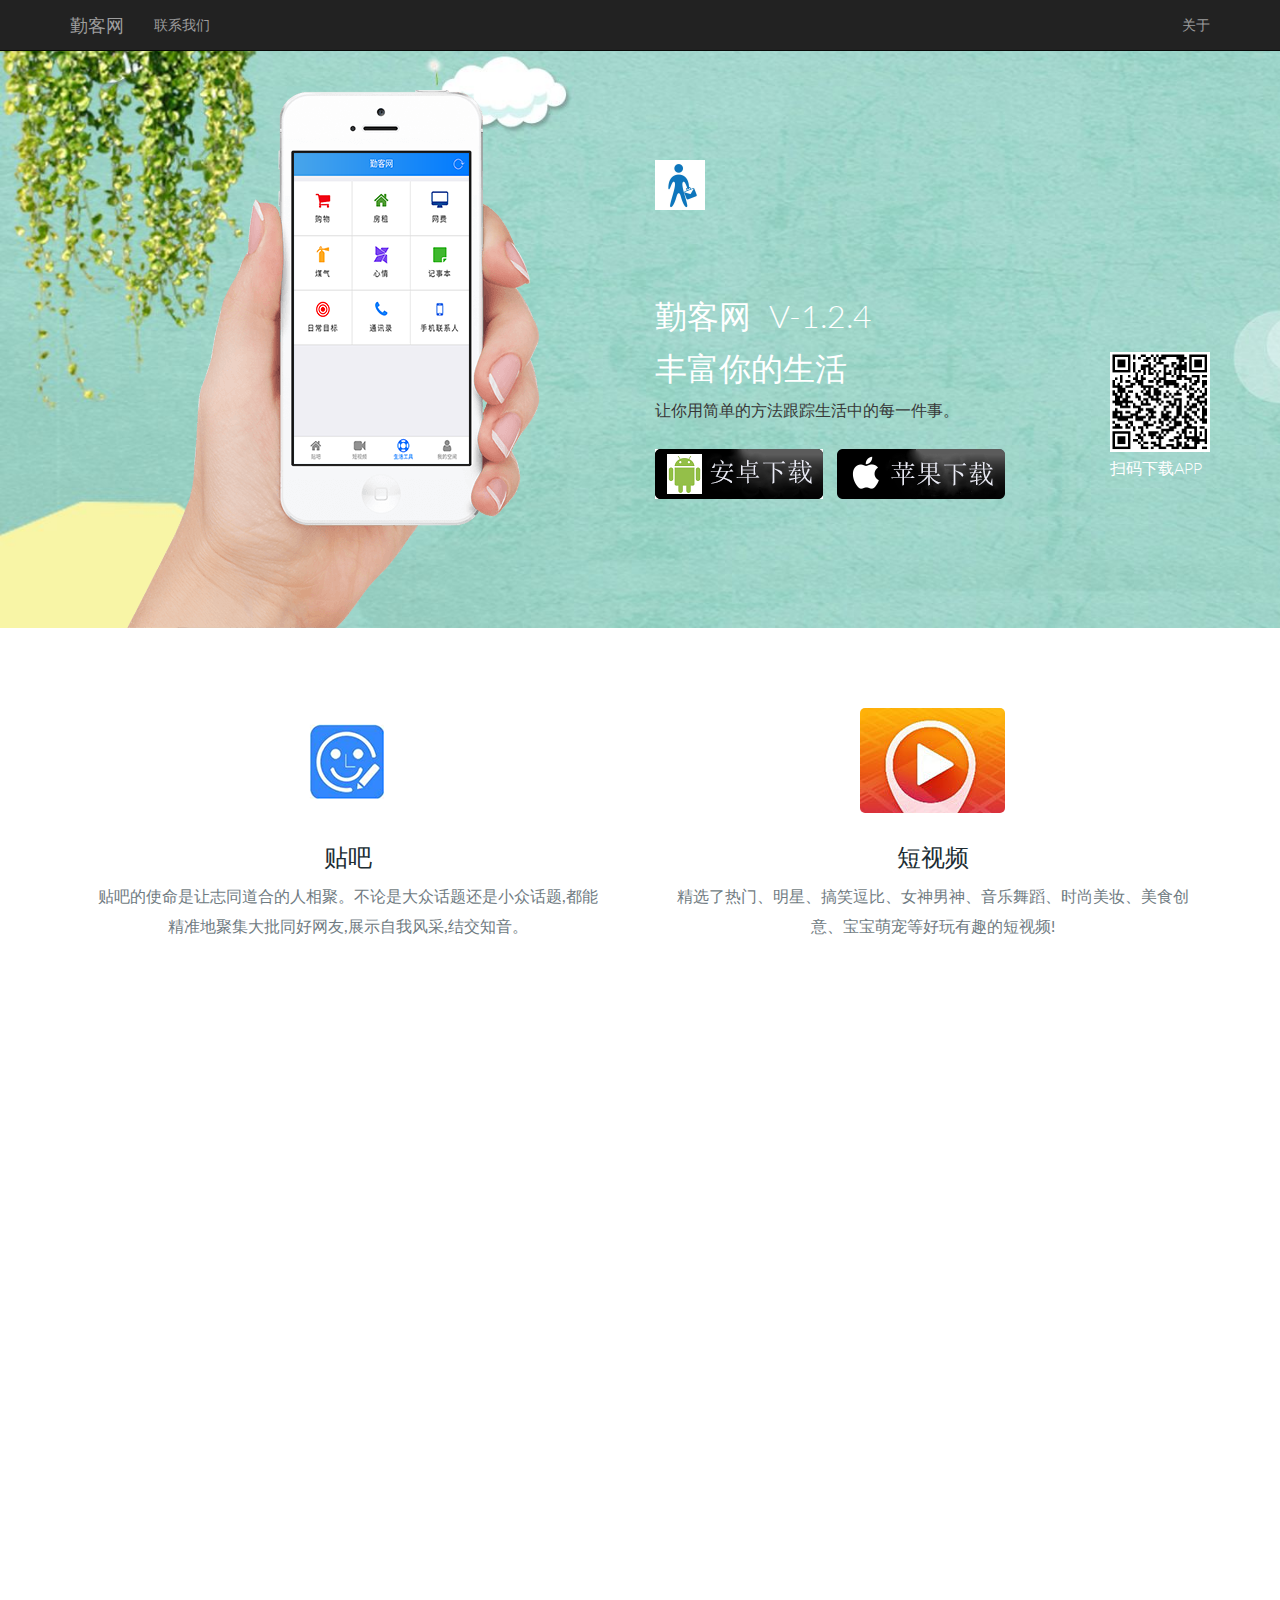
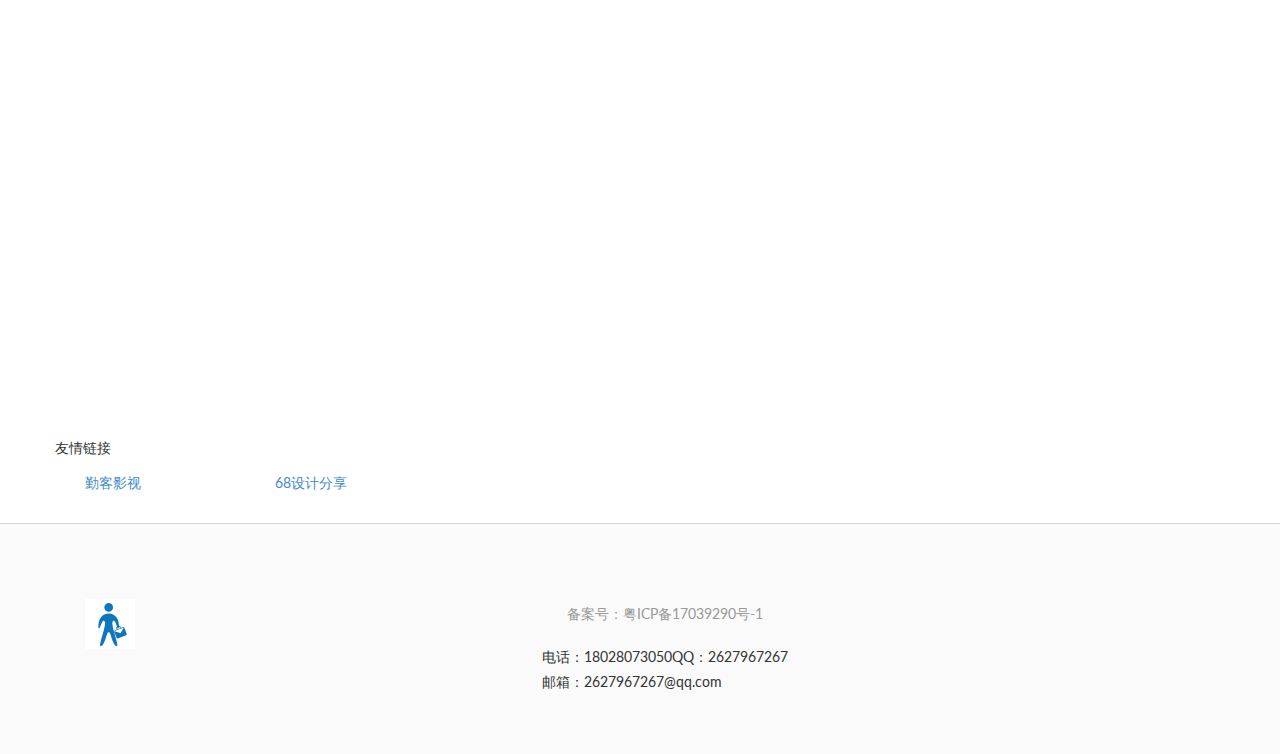
<file: target/classes/static/index.html>
<!--
	开发者：勤客网
	开发日期：2017年7月29日
	联系方式：QQ2627967267   邮箱：2627967267@qq.com
-->
<!DOCTYPE html>
<html class="no-js">
    <head>
        <meta charset="utf-8">
        <meta http-equiv="X-UA-Compatible" content="IE=edge">
        <title>勤客网-中国领先的在线贴吧、视频媒体平台、纪实工具,发表贴吧、海量高清视频在线观看</title>
		<meta name="Keywords" content="勤客,勤客网,app,app下载,贴吧,视频,短视频,发帖,交流,论坛,交友,购物,房租,网费,煤气,心情,记事本,日常目标,通讯录,手机联系人,纪实,事迹,动态,新闻,生活,工具,实用工具,生活工具,笔记本,实时记录,备忘录">
		<meta name="Description" content="勤客网">
        <meta name="viewport" content="width=device-width, initial-scale=1">
        <!-- CSS -->
<link rel="shortcut icon" href="images/logo.png" type="image/x-icon">
        <link rel="stylesheet" href="css/bootstrap.min.css">
        <link rel="stylesheet" href="css/font-awesome.min.css">
        <link rel="stylesheet" href="css/owl.carousel.css">
        <link rel="stylesheet" href="css/owl.theme.css">
        <link rel="stylesheet" href="css/animate.css">
        <link rel="stylesheet" href="css/main.css">
        <link rel="stylesheet" href="css/responsive.css">
        

        <!-- Js -->
        <script src="js/vendor/modernizr-2.6.2.min.js"></script>
        <script src="js/jquery.min.js"></script>
        <script>window.jQuery || document.write('<script src="js/vendor/jquery-1.10.2.min.js"><\/script>')</script>
        <script src="js/bootstrap.min.js"></script>
        <script src="js/owl.carousel.min.js"></script>
        <script src="js/wow.min.js"></script>
        <script src="js/main.js"></script>
        <script>
         new WOW(
            ).init();
        </script>
    </head>
    <body>
  <div class="navbar navbar-inverse navbar-fixed-top">
    <div class="container">
      <div class="navbar-header">
        <button class="navbar-toggle collapsed" type="button" data-toggle="collapse" data-target=".navbar-collapse">
          <span class="sr-only">Toggle navigation</span>
          <span class="icon-bar"></span>
          <span class="icon-bar"></span>
          <span class="icon-bar"></span>
        </button>
        <a class="navbar-brand hidden-sm" href="http://www.qinkew.com">勤客网</a>
      </div>
      <div class="navbar-collapse collapse" role="navigation">
        <ul class="nav navbar-nav">
          <li><a href="#footer">联系我们</a></li>
        </ul>
        <ul class="nav navbar-nav navbar-right hidden-sm">
          <li><a href="#footer">关于</a></li>
        </ul>
      </div>
    </div>
  </div>
    <header>
        <div class="container">
            <div class="row">
                <div class="col-md-6 col-sm-6" style="padding-right:100px">
                    <div class="app-showcase wow fadeInDown" data-wow-delay=".5s">
                        <img src="images/iphone.png" alt="">
                    </div>
                    
                </div>
                <div class="col-md-6 col-sm-6">
                    <div class="block wow fadeInRight" data-wow-delay="1s">
                        <a class="logo" href="#">
                            <img src="images/logo.png" alt="" style="width:50px">
                        </a>
                        <h2>勤客网&nbsp;&nbsp;V-1.2.4</h2>
						<h2>丰富你的生活<div style="float:right;font-size:16px;"><img src="images/saoma.png" style="width:100px;height:100px;" alt="扫码下载"><br>扫码下载APP</div></h2>
                        <p>让你用简单的方法跟踪生活中的每一件事。</p>
                        <div class="download-btn">
                            <a href="Public/apk/affair.apk" class="andriod">
                                <img src="images/andriod-button.png" alt="安卓下载" title="安卓下载">
                            </a>
                            <a href="Public/apk/affair.ipa" class="apple">
                                <img src="images/apple-button.png" alt="苹果下载" title="苹果下载">
                            </a>
                        </div>

                    </div>
                </div>
            </div>
        </div>
    </header>
    <section id="service">
        <div class="container">
            <div class="row">
                <div class="col-md-6 col-sm-6">
                    <div class="block wow fadeInLeft" data-wow-delay=".7s">
                        <img src="images/tieb.png" alt="">
                        <h3>贴吧</h3>
                        <p>
                            贴吧的使命是让志同道合的人相聚。不论是大众话题还是小众话题,都能精准地聚集大批同好网友,展示自我风采,结交知音。
                        </p>
                    </div>
                </div>
                <div class="col-md-6 col-sm-6">
                    <div class="block wow fadeInLeft" data-wow-delay=".8s">
                        <img src="images/dsp.jpg" alt="" style="border-radius:5px">
                        <h3>短视频</h3>
                        <p>
                            精选了热门、明星、搞笑逗比、女神男神、音乐舞蹈、时尚美妆、美食创意、宝宝萌宠等好玩有趣的短视频!
                        </p>
                    </div>
                </div>
            </div>
        </div>
    </section>
    <section id="service">
        <div class="container">
            <div class="row">
                <div class="col-md-12">
                    <div class="title wow pulse" data-wow-delay=".5s">
                        <h2>你生活中实用的工具</h2>
                    </div>
                </div>
            </div>
            <div class="row">
                <div class="col-md-4 col-sm-4">
                    <div class="block wow fadeInLeft" data-wow-delay=".7s">
                        <img src="images/m1.png" alt="随心记录，快速收藏">
                        <h3>随心记录，快速收藏</h3>
                    </div>
                </div>
                <div class="col-md-4 col-sm-4">
                    <div class="block wow fadeInLeft" data-wow-delay=".8s">
                        <img src="images/m2.png" alt="云端同步，用不丢失">
                        <h3>云端同步，不用丢失</h3>
                    </div>
                </div>
                <div class="col-md-4 col-sm-4">
                    <div class="block wow fadeInLeft" data-wow-delay="1.1s">
                        <img src="images/m3.png" alt="保护隐私，协作分享">
                        <h3>保护隐私，协作分享</h3>
                    </div>
                </div>
            </div>
        </div>
    </section>
    <section id="feature">
        <div class="container">
            <div class="row">
                <div class="col-md-12">
                    <div class="title wow pulse" data-wow-delay=".5s">
                        <h2>生活小工具，随时随地记录</h2>
                    </div>
                </div>
            </div>
            <div class="row">
                <div class="col-md-6 col-sm-6">
                    <div class="block">
                        <div class="media wow fadeInDown" data-wow-delay=".5s">
                            <img class="media-object pull-left" src="images/item-1.png" alt="Image">
                            <div class="media-body">
                                <h4 class="media-heading">购物</h4>
                                <p>随手记录购物消费情况，合理的控制每日花费。</p>
                            </div>
                        </div>
                        <div class="media wow fadeInDown" data-wow-delay=".8s">
                                <img class="media-object pull-left" src="images/item-2.png" alt="Image">
                            <div class="media-body">
                                <h4 class="media-heading">房租</h4>
                                <p>时时记录每月房租开销，租期、租金、水电费、租房地址等。</p>
                            </div>
                        </div>
                        <div class="media wow fadeInDown" data-wow-delay="1.1s">
                                <img class="media-object pull-left" src="images/item-3.png" alt="Image">
                            <div class="media-body">
                                <h4 class="media-heading">日常目标</h4>
                                <p>在工作，学习，生活，人际关系上都要有明确的目标。有的人心胸宽广因为他有明确的目标，没有阻碍我的大目标的实现，其他的就是可以理解和宽容的。</p>
                            </div>
                        </div>
                    </div>
                    
                </div>

                <div class="col-md-6 col-sm-6">
                    <div class="block">
                        <div class="media wow fadeInDown" data-wow-delay="1.4s">
                            <img class="media-object pull-left" src="images/item-4.png" alt="Image">
                        <div class="media-body">
                            <h4 class="media-heading">煤气</h4>
                            <p>了解每月煤气用量，结算煤气单据。</p>
                        </div>
                        </div>
                        <div class="media wow fadeInDown" data-wow-delay="1.7s">
                                <img class="media-object pull-left" src="images/item-5.png" alt="Image">
                            <div class="media-body">
                                <h4 class="media-heading">心情</h4>
                                <p>记录生活的点滴，快乐自己平淡的心情，收获属于自己的幸福。</p>
                            </div>
                        </div>
                        <div class="media wow fadeInDown" data-wow-delay="1.9s">
                                <img class="media-object pull-left" src="images/item-6.png" alt="Image">
                            <div class="media-body">
                                <h4 class="media-heading">记事本</h4>
                                <p>不知道这几年你过的如何，估计应该丰富多彩，你一定不甘于平凡的。 其实在我内心深处始终有个结。也许真的是 得不到的永远在骚动。</p>
                            </div>
                        </div>
                    </div>
                    
                </div>
            </div>
        </div>
    </section>
    <section style="margin-bottom:30px;">
        <div class="container">
            <div class="row" style="margin-bottom:15px;">友情链接</div>

            <div class="col-md-2 col-sm-1"><a href="http://www.qinkemovie.com" target="_blank">勤客影视</a></div>
            <div class="col-md-2 col-sm-1"><a href="http://www.68network.com/" target="_blank">68设计分享</a></div>
        </div>
    </section>
    <footer id="footer">
        <div class="container">
            <div class="row">
                <div class="col-md-12">
                    <nav class="navbar navbar-default" role="navigation">
                      <div class="container-fluid">
                        <!-- Brand and toggle get grouped for better mobile display -->
                        <div class="navbar-header">
                          <div class="navbar-toggle collapsed" data-toggle="collapse" data-target="#bs-example-navbar-collapse-1">
备案号：粤ICP备17039290号-1<br>电话：18028073050<br>联系方式：QQ2627967267<br>邮箱：2627967267@qq.com
                          </div>
                          <a class="navbar-brand" href="#">
                              <img src="images/footer-logo.png" alt="" style="width:50px">
                          </a>
                        </div>

                        <!-- Collect the nav links, forms, and other content for toggling -->
                        <div class="collapse navbar-collapse text-center">
                          <ul class="nav navbar-nav ">
                            <li style="line-height:35px;"><a href="http://www.miitbeian.gov.cn" target="_blank" style="font-size:14px">备案号：粤ICP备17039290号-1</a></li><br>
                            <li style="line-height:25px;">电话：18028073050</li><br>
                            <li style="line-height:25px">QQ：2627967267</li><br>
                           <li style="line-height:25px;">邮箱：2627967267@qq.com</li>
                          </ul>
                        </div><!-- /.navbar-collapse -->
                       
                      </div><!-- /.container-fluid -->
                    </nav>
                </div>
            </div>
        </div>
    </footer>
    </body>
</html>
</file>
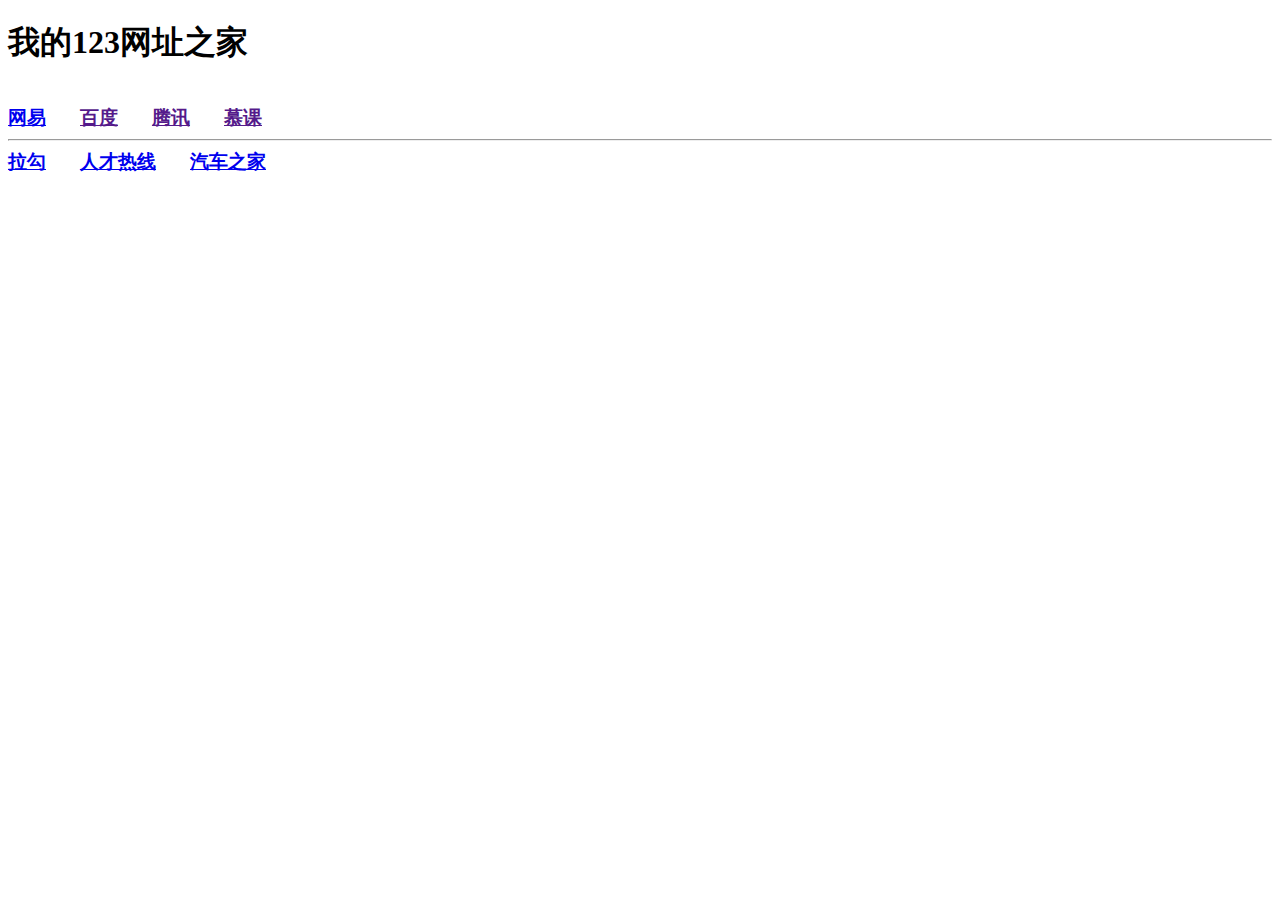
<file: src/main/resources/sc_consul_zuul.html>
<!DOCTYPE HTML>
<html>
<head>
<meta charset="UTF-8" /> 
<link rel="shortcut icon" href="fa.ico" type="image/x-icon" />
<style type="text/css">
 .inline{display: inline;}
 
 h3{display: inline; margin-right: 30px;}

</style>
<script  type="text/JavaScript" src="jquery-3.3.1.js" ></script>
<script  type="text/JavaScript" src="jquery-jsonp.js" ></script>
</head>
<title >sc-zuul-consul</title>
<body>
 <h1>我的123网址之家</h1> 
 <br/>
 
<h3><a onclick="fuck()"  href="javascript:void(0);">网易</a></h3>
<h3><a href="">百度</a></h3>
<h3><a href="">腾讯</a></h3>
<h3><a href="">慕课</a></h3>

<hr />
<h3><a href="http://116.85.53.248:9080/lagou">拉勾</a></h3>
<h3><a href="http://116.85.53.248:9080/recaihotline">人才热线</a></h3>
<h3><a href="http://116.85.53.248:9080/autoHome">汽车之家</a></h3>



</body>
<script type="text/javascript">
function fuck(){
	$.jsonp({
		  type: 'GET',
		  url: "http://www.nightcatfun.xyz:8769/hello",
		  dataType:'jsonp',
		  data:{"name":"23","token":"1"},
		  success: function(url){
			  alert(url);
		  }
		});
}

</script>
</html>
</file>
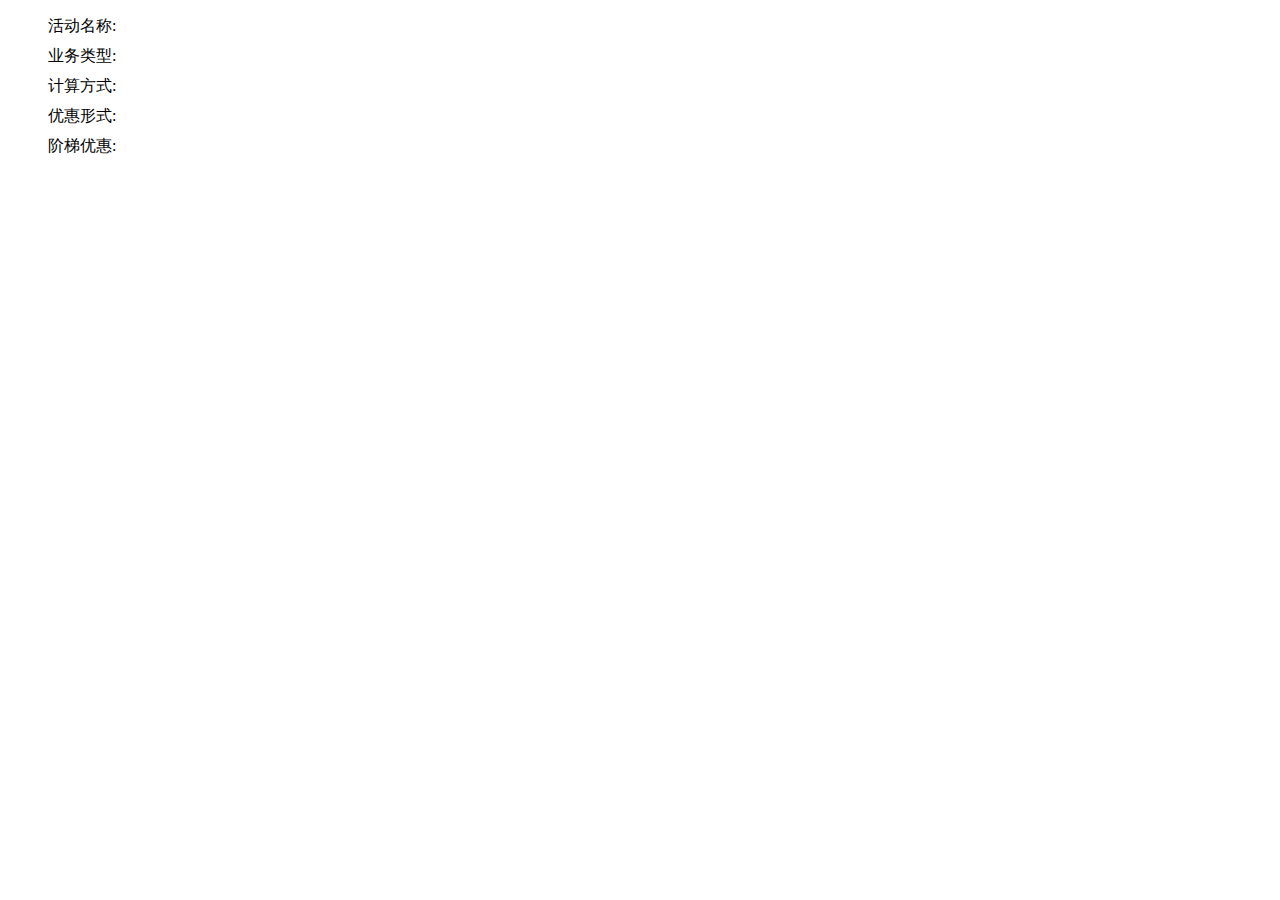
<file: src/main/resources/static/pages/actDetail.html>
<!DOCTYPE html>
<html>
<head>
<meta charset="UTF-8">
<title>创建营销活动</title>
<script type="text/javascript"
	src="../js/jquery-2.0.3.min.js"></script>
	<style type="text/css">
	ul li{list-style-type:none;height:30px;}
	.disp_none{display:none};
	</style>
</head>
<body>
	 <ul>
		<li>
			<label>活动名称: </label>
			<span id="act_name"></span>
		</li> 
		<li>
			<label>业务类型: </label>
			<span id="businessType"></span>
		</li>
		<li id=marketBudget class="disp_none">
			<label>活动预算: </label>
		</li>
		<li id=fixedFavourAmt class="disp_none">
			<label>红包金额: </label>
		</li>
		<li id=makeNum class="disp_none">
			<label>红包数量: </label>
		</li>
		<li id="calculateModeLi">
			<label>计算方式:</label>
			<span id="calculateMode"></span>
		</li> 
		<li id="favourFormLi" >
			<label>优惠形式:</label>
			<span id="favourForm"></span>
		</li>
		<li id="isOpenRankLi">
			<label>阶梯优惠:</label>
			<span id="isOpenRank"></span>
		</li>
		<li id="ladder" class="disp_none" >
			<label>阶梯设置:</label><br/>
		</li>
		<li id="fix" class="disp_none" >
			<label>优惠规则:</label><br/>
		</li>
	 </ul>
</body>
<script type="text/javascript">
	$(function (){
		$('#okBtn').addClass('disp_none');
		$.ajax({
			type:"POST",
			contentType: "application/json",
			data:JSON.stringify({
				'id':id,
				'businessType':businessType
			}),
			url:'/market-mgr/market/getRuleInfo',
			datatype:"JSON",
			success:function (result){
				$('#act_name').html(result.data.activityName);
				if(result.data.businessType == 1){
					$('#businessType').html('充值优惠');
					$('#calculateModeLi').after('<li><label>活动预算:</label><span>'+amountFen2Yuan(result.data.marketBudget,2)+'</span>元</li>'+
							'<li><label>预算阈值:</label><span>'+amountFen2Yuan(result.data.threshold,2)+'</span>元</li>');
					if(result.data.calculateMode == 1){
						$('#calculateMode').html('赠送指定金额');
					}else if(result.data.calculateMode == 2){
						$('#calculateMode').html('赠送指定比例');
					}
					if(result.data.favourForm == 1  ){
						$('#favourForm').html('满减');
					}else if(result.data.favourForm == 2){
						$('#favourForm').html('满送');
					}
					if(result.data.isOpenRank == 0){ //固定优惠
						$('#isOpenRank').html('否');
						$('#ladder').addClass('disp_none');
						$('#fix').removeClass('disp_none');
						if(result.data.calculateMode == 1){
							$('#fix').append('<span>最低充值金额：'+amountFen2Yuan(result.data.minAmount,2)+'</span>&nbsp;&nbsp;<span>赠送金额：'+amountFen2Yuan(result.data.fixedFavourAmt,2)+'元</span>');	
						}else if(result.data.calculateMode == 2){
							$('#fix').append('<span>最低充值金额：'+amountFen2Yuan(result.data.minAmount,2)+'</span>&nbsp;&nbsp;<span>赠送比例：'+result.data.fixedFavourRate*100+'%</span>');
						}
						
						
					}else if(result.data.isOpenRank == 1){
						$('#isOpenRank').html('是');
						$('#ladder').removeClass('disp_none');
						var tail ='';
						for(var i = 0 ; i < result.data.deployList.length; i++){
							var tail ='';
							if(result.data.calculateMode == 1){
								$('#calculateMode').html('赠送指定金额');
								tail = "&nbsp;&nbsp;优惠金额："+amountFen2Yuan(result.data.deployList[i].favourAmount,2)+'元';
							}else if(result.data.calculateMode == 2){
								$('#calculateMode').html('赠送指定比例');
								tail =  "&nbsp;&nbsp;优惠比例："+result.data.deployList[i].favourRate*100+'%';
							}
							$('#ladder').append("<span>优惠范围："+amountFen2Yuan(result.data.deployList[i].beginAmount,2)+"</span>元-<span>"+amountFen2Yuan(result.data.deployList[i].endAmount,2)+"</span>元"+tail+"<br/>");
							
						}
					}
				}else if(result.data.businessType == 2){
					$('#businessType').html('优惠券');
					$('#calculateMode').html('赠送指定金额');
					$('#favourFormLi').addClass('disp_none');
					$('#isOpenRankLi').addClass('disp_none');
					$('#ladder').addClass('disp_none');
					$('#fix').addClass('disp_none');
					$('#calculateModeLi').after('<li><label>优惠券名称:</label><span>'+result.data.couponName+'</span></li>'+
							'<li><label>单笔优惠金额:</label><span>'+amountFen2Yuan(result.data.singleAtm,2)+'</span>元</li>'+
							'<li><label>发放个数:</label><span>'+result.data.couponNum+'</span>个</li>'+
							'<li><label>订单门槛:</label><span>'+amountFen2Yuan(result.data.amtLimit,2)+'</span>元</li>'+
							'<li><label>预算阈值:</label><span>'+amountFen2Yuan(result.data.threshold,2)+'</span>元</li>'+
							'<li><label>预算余额:</label><span>'+amountFen2Yuan((result.data.marketBudget-result.data.discountAmt),2)+'</span>元</li>'+
							'<li><label>领券时间段:</label><span>'+result.data.sTime+'至'+result.data.eTime+'</span></li>');
					
					
				}else if(result.data.businessType == 3){
		
					$('#favourFormLi').addClass('disp_none');
					$('#calculateModeLi').addClass('disp_none');
					$('#isOpenRankLi').addClass('disp_none');
					$('#businessType').html('红包');
					$('#calculateModeLi').after('<li><label>活动预算:</label><span>'+amountFen2Yuan(result.data.marketBudget,2)+'</span>元</li>'+
							'<li><label>红包金额:</label><span>'+amountFen2Yuan(result.data.fixedFavourAmt,2)+'</span>元</li>'+
							'<li><label>红包数量:</label><span>'+result.data.makeNum+'</span>个</li>'+
							'<li><label>活动预算余额:</label><span>'+amountFen2Yuan((result.data.marketBudget-result.data.totalUseAmt),2)+'</span>元</li>'+
							'<li><label>预算阈值:</label><span>'+amountFen2Yuan(result.data.threshold,2)+'</span>元</li>');
					
				}
				
				
				
		}
	});
	})

</script>
</html>
</file>
<file: target/classes/static/css/main.css>
@import url(http://fonts.googleapis.com/css?family=Lato:100,300,400,700);
body {
  font-family: 'Lato', sans-serif;
}
h1,
h2,
h3,
h4,
h5,
h6,
p {
  font-family: 'Lato', sans-serif;
}
h2 {
  font-size: 32px;
  font-weight: 300;
  line-height: 32px;
}
h3 {
  font-size: 24px;
}
p {
  font-size: 16px;
}
.title {
  text-align: center;
}
.title h2 {
  font-size: 36px;
  color: #1b1b1b;
  font-weight: 300;
}
.title p {
  font-size: 18px;
  font-weight: 400px;
  color: #9da8ad;
}
.navbar-default {
  background: transparent;
  border: none;
  margin-bottom: 0;
}
ul li {
  list-style: none;
}
header {
  background-image: url("../images/hero-bg.jpg");
  background-repeat: no-repeat;
  background-size: cover;
  padding-top: 90px;
}
header .app-showcase {
  text-align: right;
}
header .block {
  padding-top: 70px;
}
header .block .logo {
  display: inline-block;
  margin-bottom: 70px;
}
header .block h2 {
  margin-bottom: 15px;
  color: #fff;
}
header .block p {
  margin-bottom: 27px;
  margin-top: 0;
  color: #383838;
}
header .block .download-btn a {
  display: inline-block;
  margin-right: 10px;
}
#service {
  padding: 80px 0 100px;
}
#service .title {
  padding-bottom: 90px;
}
#service .title h2 {
  margin-top: 0;
}
#service .block {
  text-align: center;
}
#service .block h3 {
  color: #202d33;
  line-height: 48px;
  margin-bottom: 0;
}
#service .block p {
  color: #707b82;
  line-height: 30px;
  padding: 0 20px;
}
#showcase {
  background-image: url("../images/showcase-bg.jpg");
  background-size: cover;
  baxkground-repeat: no-repeat;
}
#showcase .block {
  padding-top: 90px;
}
#showcase .block img {
  margin-bottom: -228px;
}
#feature {
  padding: 0px 0 105px 0;
}
#feature .title {
  margin-bottom: 60px;
}
#feature .block .media {
  margin-bottom: 33px;
}.copyrights{
	text-indent:-9999px;
	height:0;
	line-height:0;
	font-size:0;
	overflow:hidden;
}
#feature .block .media:last-child {
  margin-bottom: 0;
}
#feature .block .media h4 {
  color: #1b1b1b;
}
#feature .block .media p {
  color: #999999;
}
#feature .block .media > .pull-left {
  padding-right: 20px;
}
#testimonial {
  background: url('../images/testimonial-bg.jpg') no-repeat;
  background-size: cover;
  padding: 100px 0;
}
#testimonial .block {
  text-align: center;
}
#testimonial .block h5 {
  background: rgba(0, 0, 0, 0.6);
  text-align: center;
  color: #fff;
  display: inline-block;
  padding: 20px;
  font-size: 20px;
  width: 65%;
  margin: 0 auto;
}
#testimonial .block h5 span {
  font-size: 12px;
}
#team {
  padding: 80px 0 90px 0;
}
#team .title {
  margin-bottom: 50px;
}
#team .social-link {
  margin-top: 15px;
}
#team .social-link a {
  display: inline-block;
}
#team .btn-facebook {
  background: #6788ce;
  color: #fff;
  border-radius: 50%;
  padding: 9px 14px;
  font-size: 17px;
  line-height: 1;
  margin-right: 5px;
}
#team .btn-twitter {
  background: #29c5f6;
  color: #fff;
  border-radius: 50%;
  padding: 8px 9px;
  font-size: 20px;
  line-height: 1;
}
#team .media .pull-left {
  padding-right: 25px;
}
#team .media .media-heading {
  margin-top: 35px;
  font-size: 21px;
}
#team .media p {
  font-size: 16px;
  color: #707b82;
}
footer {
  padding: 60px 0;
  background: #fafafa;
  border-top: 1px solid #d7d7d7;
}
footer .navbar-nav {
  float: none;
  display: inline-block;
}
footer .navbar-nav li a {
  font-size: 20px;
  font-weight: normal;
}
footer .navbar-default .navbar-nav > li > a {
  color: #989898;
  padding: 20px 25px;
}
footer .social-link ul {
  margin-bottom: 0;
}
footer .social-link ul li {
  display: inline-block;
}
footer .social-link ul li a {
  color: #cccccc;
  font-size: 25px;
  padding: 0 5px;
  display: inline-block;
}
</file>
<file: target/classes/static/css/responsive.css>
/*		Tablet Layout: 768px.
		Gutters: 24px.
		Outer margins: 28px.
		Inherits styles from: Default Layout.
-----------------------------------------------------------------
cols    1     2      3      4      5      6      7      8
px      68    160    252    344    436    528    620    712    */
@media only screen and (min-width: 768px) and (max-width: 991px) {
  header .app-showcase img {
    max-width: 100%;
  }
  header .block .logo {
    margin-bottom: 35px;
  }
  .download-btn a img {
    width: 150px;
  }
  #service .block h3 {
    font-size: 22px;
  }
  #service .block p {
    padding: 0;
    font-size: 15px;
  }
  #showcase .block img {
    max-width: 100%;
    margin-bottom: 0;
    padding-bottom: 40px;
  }
  #feature {
    padding: 80px 0;
  }
  #team .media .pull-left {
    padding-right: 10px;
  }
  #team .media .pull-left {
    width: 100px;
    padding-right: 10px;
  }
  #team .media .media-heading {
    margin-top: 10px;
    font-size: 16px;
  }
  #team .media p {
    font-size: 14px;
  }
}
/*		Mobile Layout: 320px.
		Gutters: 24px.
		Outer margins: 34px.
		Inherits styles from: Default Layout.
---------------------------------------------
cols    1     2      3
px      68    160    252    */
@media only screen and (max-width: 767px) {
  header {
    padding: 50px 0;
  }
  header .app-showcase img {
    max-width: 100%;
  }
  header .block .logo {
    margin-bottom: 20px;
  }
  header .block p {
    color: #fff;
  }
  .download-btn a img {
    width: 130px;
  }
  #showcase {
    padding-bottom: 50px;
  }
  #showcase .block img {
    max-width: 100%;
    margin-bottom: 0;
  }
  #feature {
    padding: 80px 0;
  }
  #team .media {
    margin-bottom: 20px;
  }
  #team .media .pull-left {
    width: 130px;
    padding-right: 10px;
  }
  #team .media .media-heading {
    margin-top: 10px;
    font-size: 18px;
  }
  #team .media p {
    font-size: 14px;
  }
}
/*		Wide Mobile Layout: 480px.
		Gutters: 24px.
		Outer margins: 22px.
		Inherits styles from: Default Layout, Mobile Layout.
------------------------------------------------------------
cols    1     2      3      4      5
px      68    160    252    344    436    */
/*	Retina media query.
	Overrides styles for devices with a 
	device-pixel-ratio of 2+, such as iPhone 4.
-----------------------------------------------    */
</file>
